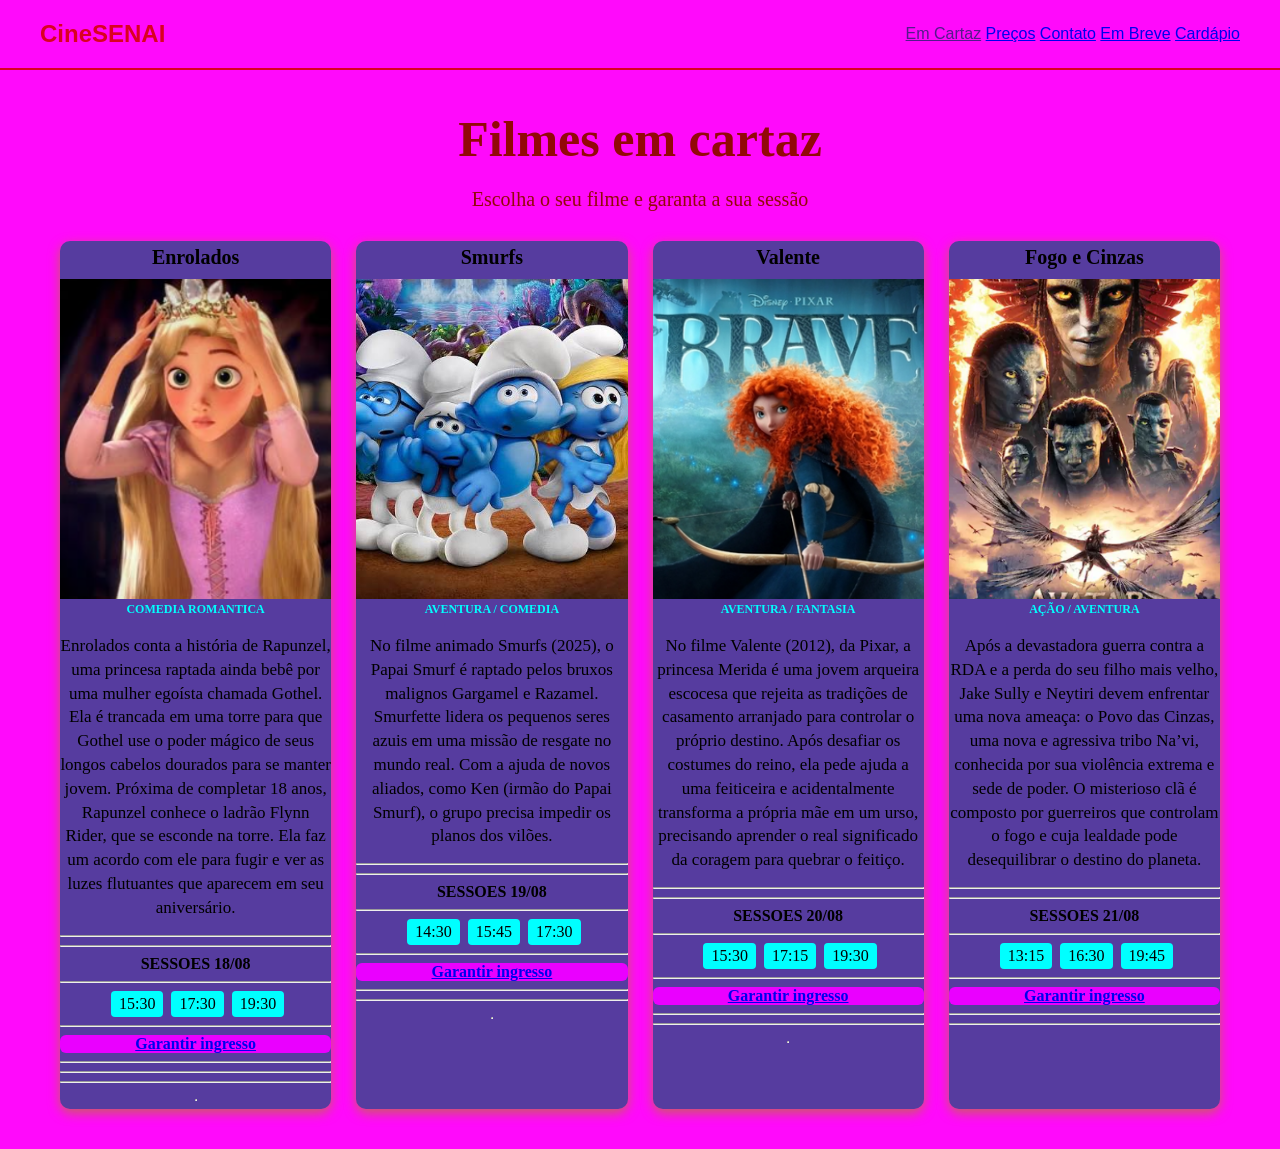
<file: index.html>
<!DOCTYPE html>
<html lang="pt-BR">
<head>
    <meta charset="UTF-8">
    <meta name="viewport" content="width=device-width, initial-scale=1.0">
    <title>CineSENAI - Flimes em Cartaz</title>
    <link rel="stylesheet" href="style.css">
</head>
<body><!--Corpo do site-->
    <header class="cabecalho"><!--Cabealho do site-->
        <div class="logo">CineSENAI</div>
        <nav class="Menu"><!--Menu de navegação-->
            <a href="">Em Cartaz</a>
             <a href="precos.html" target="_blank">Preços</a>
            <a href="contato.html" target="_blank">Contato</a>
            <a href="em_breve.html" target="_blank">Em Breve</a>
            <a href="cardapio.html" target="_blank">Cardápio</a>
        </nav>
    </header>
        <main class="container"><!--Conteudo Principal do site-->
            <h1 class="titulo-secao">Filmes em cartaz</h1>
            <p class="subtitulo">Escolha o seu filme e garanta a sua sessão</p>
        
            <!--Grade de filme-->
            <section class="grade-filmes"><!--Um bloco que agrupa conteudo sobre o mesmo assunto-->
                <!--Filme 1-->
                <article class="card-filme">
                    <h2 class="nome-filme">Enrolados</h2>
                    <img class="poster" src="rapuzel.png" alt="Poster- Filme Rapunzel">
                        <div class="Conteudo-Filme">
                            <span class="Genero">Comedia Romantica</span>
                            <p class="Sinopse">Enrolados conta a história de Rapunzel, uma princesa raptada ainda bebê por uma mulher egoísta chamada Gothel. Ela é trancada em uma torre para que Gothel use o poder mágico de seus longos cabelos dourados para se manter jovem. Próxima de completar 18 anos, Rapunzel conhece o ladrão Flynn Rider, que se esconde na torre. Ela faz um acordo com ele para fugir e ver as luzes flutuantes que aparecem em seu aniversário.</p><hr><hr>
                            <strong class="Sessoes">Sessoes 18/08</strong><hr>
                            <span class="Horario">15:30</span>
                            <span class="Horario">17:30</span>
                            <span class="Horario">19:30</span><hr>
                            <a href="precos.html" class="Botao-comprar">Garantir ingresso</a><hr><hr><hr>
                        </div><hr>
                </article>
                <article class="card-filme">
                    <h2 class="nome-filme">Smurfs</h2>
                    <img class="poster" src="smurfizinhos.jpg" alt="Poster- Filme Smurfs">
                    <div class="Conteudo-Filme">
                        <span class="Genero">Aventura / Comedia</span>
                        <p class="Sinopse">No filme animado Smurfs (2025), o Papai Smurf é raptado pelos bruxos malignos Gargamel e Razamel. Smurfette lidera os pequenos seres azuis em uma missão de resgate no mundo real. Com a ajuda de novos aliados, como Ken (irmão do Papai Smurf), o grupo precisa impedir os planos dos vilões.</p><hr><hr>
                        <strong class="Sessoes">Sessoes 19/08</strong><hr>
                        <span class="Horario">14:30</span>
                        <span class="Horario">15:45</span>
                        <span class="Horario">17:30</span><hr>

                        <a href="precos.html" class="Botao-comprar">Garantir ingresso</a><hr><hr>
                    </div><hr>
                </article>
                <article class="card-filme">
                    <h2 class="nome-filme">Valente</h2>                    
                    <img class="poster" src="vava.png" alt="Poster- Filme Valente">
                    <div class="Conteudo-Filme">
                        <span class="Genero">Aventura / Fantasia</span>
                        <p class="Sinopse">No filme Valente (2012), da Pixar, a princesa Merida é uma jovem arqueira escocesa que rejeita as tradições de casamento arranjado para controlar o próprio destino. Após desafiar os costumes do reino, ela pede ajuda a uma feiticeira e acidentalmente transforma a própria mãe em um urso, precisando aprender o real significado da coragem para quebrar o feitiço.</p><hr><hr>
                        <strong class="Sessoes">Sessoes 20/08</strong><hr>
                        <span class="Horario">15:30</span>
                        <span class="Horario">17:15</span>
                        <span class="Horario">19:30</span><hr>
                        <a href="precos.html" class="Botao-comprar">Garantir ingresso</a><hr><hr>
                    </div><hr>
                </article>
                <article class="card-filme">
                        <h2 class="nome-filme">Fogo e Cinzas</h2>
                        <img class="poster" src="avati.png" alt="Poster- Avatar 3">
                        <div class="Conteudo-Filme">
                            <span class="Genero">Ação / Aventura</span>
                            <p class="Sinopse">Após a devastadora guerra contra a RDA e a perda do seu filho mais velho, Jake Sully e Neytiri devem enfrentar uma nova ameaça: o Povo das Cinzas, uma nova e agressiva tribo Na’vi, conhecida por sua violência extrema e sede de poder. O misterioso clã é composto por guerreiros que controlam o fogo e cuja lealdade pode desequilibrar o destino do planeta.</p><hr><hr>
                            <strong class="Sessoes">Sessoes 21/08</strong><hr>
                            <span class="Horario">13:15</span>
                            <span class="Horario">16:30</span>
                            <span class="Horario">19:45</span><hr>
                            <a href="precos.html" class="Botao-comprar">Garantir ingresso</a><hr><hr>
                        </div>
                </article>
            </section>
        </main>
</body>
</html>
</file>
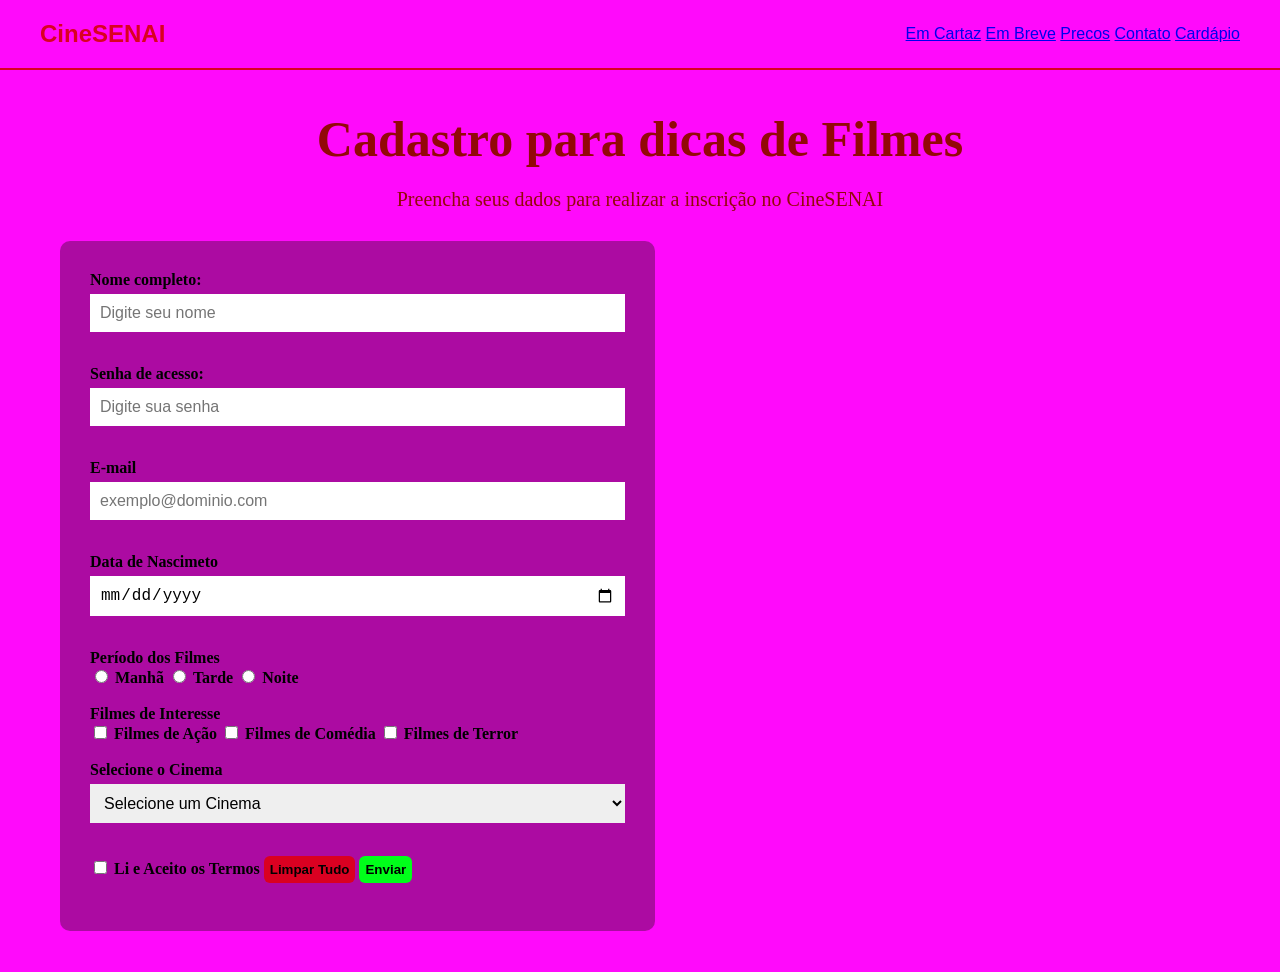
<file: contato.html>
<!DOCTYPE html>
<html lang="pt-BR">
<head>
    <meta charset="UTF-8">
    <meta name="viewport" content="width=device-width, initial-scale=1.0">
    <title>Contato</title>
    <link rel="stylesheet" href="style.css"
</head>
<body>
     <header class="cabecalho"><!--Cabealho do site-->
        <div class="logo">CineSENAI</div>
        <nav class="Menu"><!--Menu de navegação-->
            <a href="index.html">Em Cartaz</a>
            <a href="em_breve.html" target="_blank">Em Breve</a>
            <a href="precos.html" target="_blank">Precos</a>
            <a href="contato.html" target="_blank">Contato</a>
            <a href="cardapio.html" target="_blank">Cardápio</a>
        </nav>
    </header>
    <main class="container">
        <h1 class="titulo-secao">Cadastro para dicas de Filmes</h1>
        <p class="subtitulo">Preencha seus dados para realizar a inscrição no CineSENAI</p>
        <div class="area-inscricao">
            <form action="/processar-cadastro" method="post" class="coluna-form">
                <label for="nome">Nome completo:</label>
                <input type="text" id="nome" name="nome" placeholder="Digite seu nome" required minlength="3" maxlength="50"> <br><br>

                <label for="senha">Senha de acesso:</label>
                <input type="password" id="senha" name="senha" placeholder="Digite sua senha" required minlength="8" maxlength="20"><br><br>
                
                <label for="email">E-mail</label>
                <input type="email" id="email" name="email" placeholder="exemplo@dominio.com"><br><br>

                <label for="data-nascimento">Data de Nascimeto</label>
                <input type="date" id="data-nascimento" name="data-nacimento" min="1900-01-01" max="2026-12-31" required><br><br>

                <label>Período dos Filmes</label><br>
                <input type="radio" id="turno_manha" name="turno" value="manha" required>
                <label for="turno_manha">Manhã</label>

                <input type="radio" id="turno_tarde" name="turno" value="tarde">
                <label for="turno_tarde">Tarde</label>

                <input type="radio" id="turno_noite" name="turno" value="noite">
                <label for="turno_noite">Noite</label><br><br>

                <label>Filmes de Interesse</label><br>
                <input type="checkbox" id="acao" name="interesse" value="acao">
                <label for="acao">Filmes de Ação</label>

                <input type="checkbox" id="comedia" name="interesse" value="comedia">
                <label for="comedia">Filmes de Comédia</label>

                <input type="checkbox" id="terror" name="interesse" value="terror">
                <label for="terror">Filmes de Terror</label><br><br>

                <label for="unidade">Selecione o Cinema</label>
                <select name="unidade" id="unidade" required>
                    <option value="" disa selected>Selecione um Cinema</option>
                    <option value="sp">São Paulo-Capital</option>
                    <option value="sebastianopolis">Sebastianópolis do Sul</option>
                    <option value="votuporanga">Votuporanga</option>
                    <option value="valentim">Valentim Gentil</option>
                </select><br><br>

                <input type="checkbox" id="termos" name="termos" required>
                <label for="termos">Li e Aceito os Termos</label>

                <button type="submit" class="btn-limpar">Limpar Tudo</button>
                <button type="reset" class="btn-enviar">Enviar</button><br><br>

            </form>

            <div class="coluna-midia">
                <iframe src="https://www.google.com/maps/embed?pb=!1m18!1m12!1m3!1d91000.05824643128!2d-50.04631155403773!3d-20.655916189788172!2m3!1f0!2f0!3f0!3m2!1i1024!2i768!4f13.1!3m3!1m2!1s0x94bd7b4b248f03a1%3A0xb8ed21a313f879da!2sSebastianopolis%20do%20Sul!5e1!3m2!1spt-BR!2sbr!4v1787665718589!5m2!1spt-BR!2sbr" width="600" height="450" style="border:0;" allowfullscreen="" loading="lazy" referrerpolicy="strict-origin-when-cross-origin">
                </iframe>
                <iframe width="560" height="315" src="https://www.youtube.com/embed/Y-yWXimyorQ?si=XH0vSgKmdFGIFewB" title="YouTube video player" frameborder="0" allow="accelerometer; autoplay; clipboard-write; encrypted-media; gyroscope; picture-in-picture; web-share" referrerpolicy="strict-origin-when-cross-origin" allowfullscreen></iframe>

            </div>

        </div>
    </main>
</body>
</html>
</file>
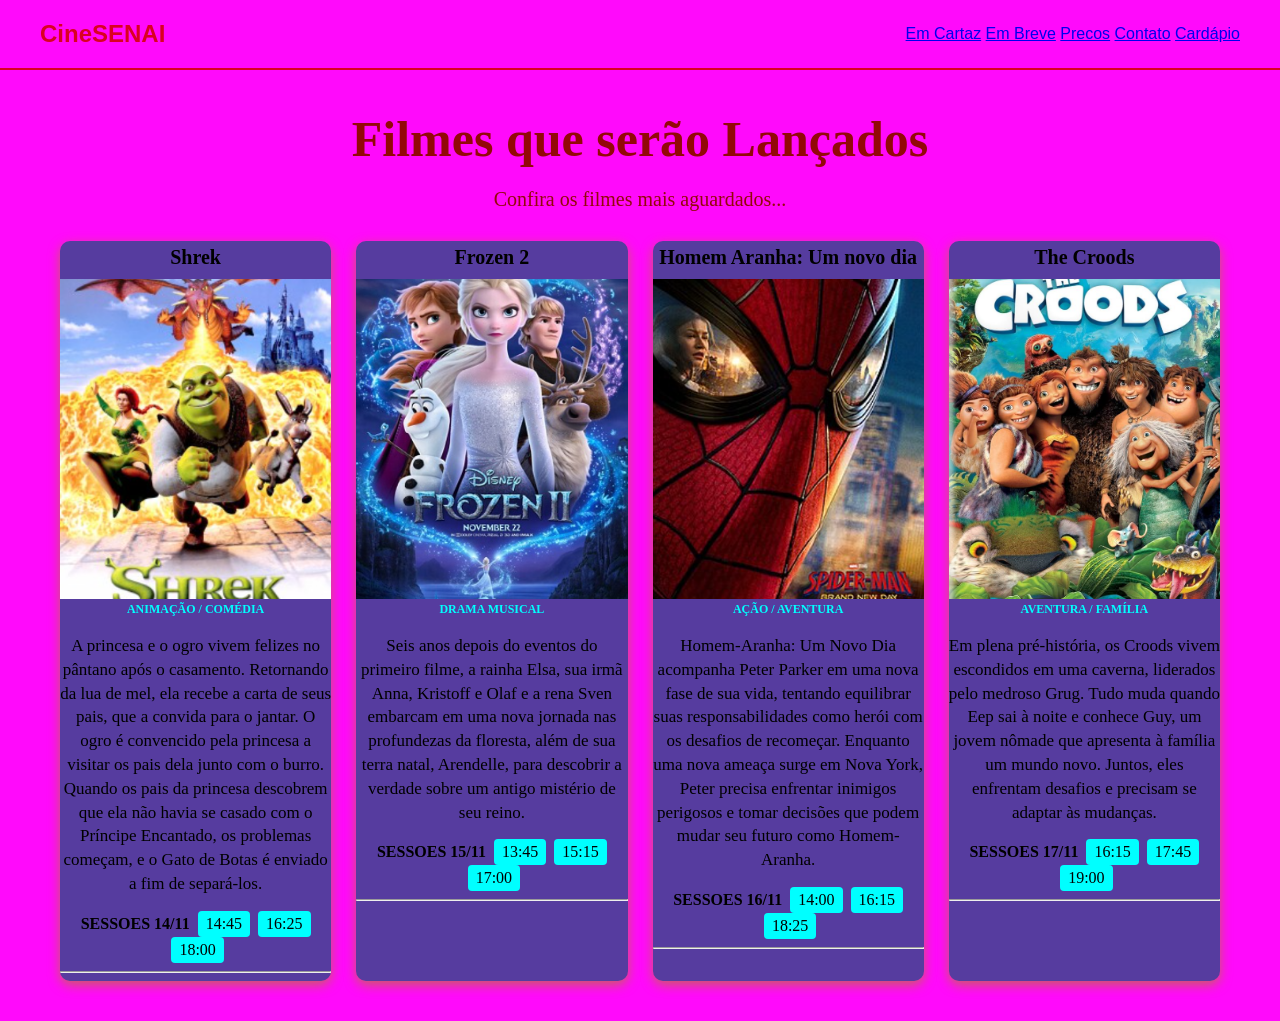
<file: em_breve.html>
<!DOCTYPE html>
<html lang="pt-BR">
<head>
    <meta charset="UTF-8">
    <meta name="viewport" content="width=device-width, initial-scale=1.0">
    <title>Filmes que serão Lançados - Em Breve</title>
    <link rel="stylesheet" href="style.css">
</head>
<body>
    <header class="cabecalho"><!--Cabealho do site-->
        <div class="logo">CineSENAI</div>
        <nav class="Menu"><!--Menu de navegação-->
            <a href="index.html">Em Cartaz</a>
            <a href="em_breve.html" target="_blank">Em Breve</a>
            <a href="precos.html" target="_blank">Precos</a>
            <a href="contato.html" target="_blank">Contato</a>
            <a href="cardapio.html" target="_blank">Cardápio</a>
        </nav>
    </header>
    <main class="container"><!--Conteudo Principal do site-->
        <h1 class="titulo-secao">Filmes que serão Lançados</h1>
        <p class="subtitulo">Confira os filmes mais aguardados...</p>
         <!--Grade de filme-->
        <section class="grade-filmes"><!--Um bloco que agrupa conteudo sobre o mesmo assunto-->
            <!--Filme 1-->
            <article class="card-filme">
                <h2 class="nome-filme">Shrek</h2>
                <img class="poster" src="shrek.png" alt="Poster- Filme Shrek">
                <div class="Conteudo-Filme">
                    <span class="Genero">Animação / Comédia</span>
                    <p class="Sinopse">A princesa e o ogro vivem felizes no pântano após o casamento. Retornando da lua de mel, ela recebe a carta de seus pais, que a convida para o jantar. O ogro é convencido pela princesa a visitar os pais dela junto com o burro. Quando os pais da princesa descobrem que ela não havia se casado com o Príncipe Encantado, os problemas começam, e o Gato de Botas é enviado a fim de separá-los.</p>
                    <div class="Sessoes">
                        <strong>Sessoes 14/11</strong>
                        <span class="Horario">14:45</span>
                        <span class="Horario">16:25</span>
                        <span class="Horario">18:00</span><hr>
                </div>
            </article>
            <article class="card-filme">
                <h2 class="nome-filme">Frozen 2</h2>
                <img class="poster" src="frozen.png" alt="Poster- Filme Frozen">
                <div class="Conteudo-Filme">
                    <span class="Genero">Drama Musical</span>
                    <p class="Sinopse">Seis anos depois do eventos do primeiro filme, a rainha Elsa, sua irmã Anna, Kristoff e Olaf e a rena Sven embarcam em uma nova jornada nas profundezas da floresta, além de sua terra natal, Arendelle, para descobrir a verdade sobre um antigo mistério de seu reino.</p>
                    <div class="Sessoes">
                        <strong>Sessoes 15/11</strong>
                        <span class="Horario">13:45</span>
                        <span class="Horario">15:15</span>
                        <span class="Horario">17:00</span><hr>
                    </div>
            </article>
             <article class="card-filme">
                <h2 class="nome-filme">Homem Aranha: Um novo dia</h2>
                <img class="poster" src="Homem aranha.png" alt="Poster- Homem Aranha">
                <div class="Conteudo-Filme">
                    <span class="Genero">Ação / Aventura</span>
                    <p class="Sinopse">Homem-Aranha: Um Novo Dia acompanha Peter Parker em uma nova fase de sua vida, tentando equilibrar suas responsabilidades como herói com os desafios de recomeçar. Enquanto uma nova ameaça surge em Nova York, Peter precisa enfrentar inimigos perigosos e tomar decisões que podem mudar seu futuro como Homem-Aranha.</p>
                    <div class="Sessoes">
                        <strong>Sessoes 16/11</strong>
                        <span class="Horario">14:00</span>
                        <span class="Horario">16:15</span>
                        <span class="Horario">18:25</span><hr>
                    </div>
            </article>
            <article class="card-filme">
                <h2 class="nome-filme">The Croods</h2>
                <img class="poster" src="The Croods.png" alt="Poster- Filme Os Croods">
                <div class="Conteudo-Filme">
                    <span class="Genero">Aventura / Família</span>
                    <p class="Sinopse">Em plena pré-história, os Croods vivem escondidos em uma caverna, liderados pelo medroso Grug. Tudo muda quando Eep sai à noite e conhece Guy, um jovem nômade que apresenta à família um mundo novo. Juntos, eles enfrentam desafios e precisam se adaptar às mudanças.</p>
                    <div class="Sessoes">
                        <strong>Sessoes 17/11</strong>
                        <span class="Horario">16:15</span>
                        <span class="Horario">17:45</span>
                        <span class="Horario">19:00</span><hr>
                    </div>
            </article>
</body>
</html>
</file>
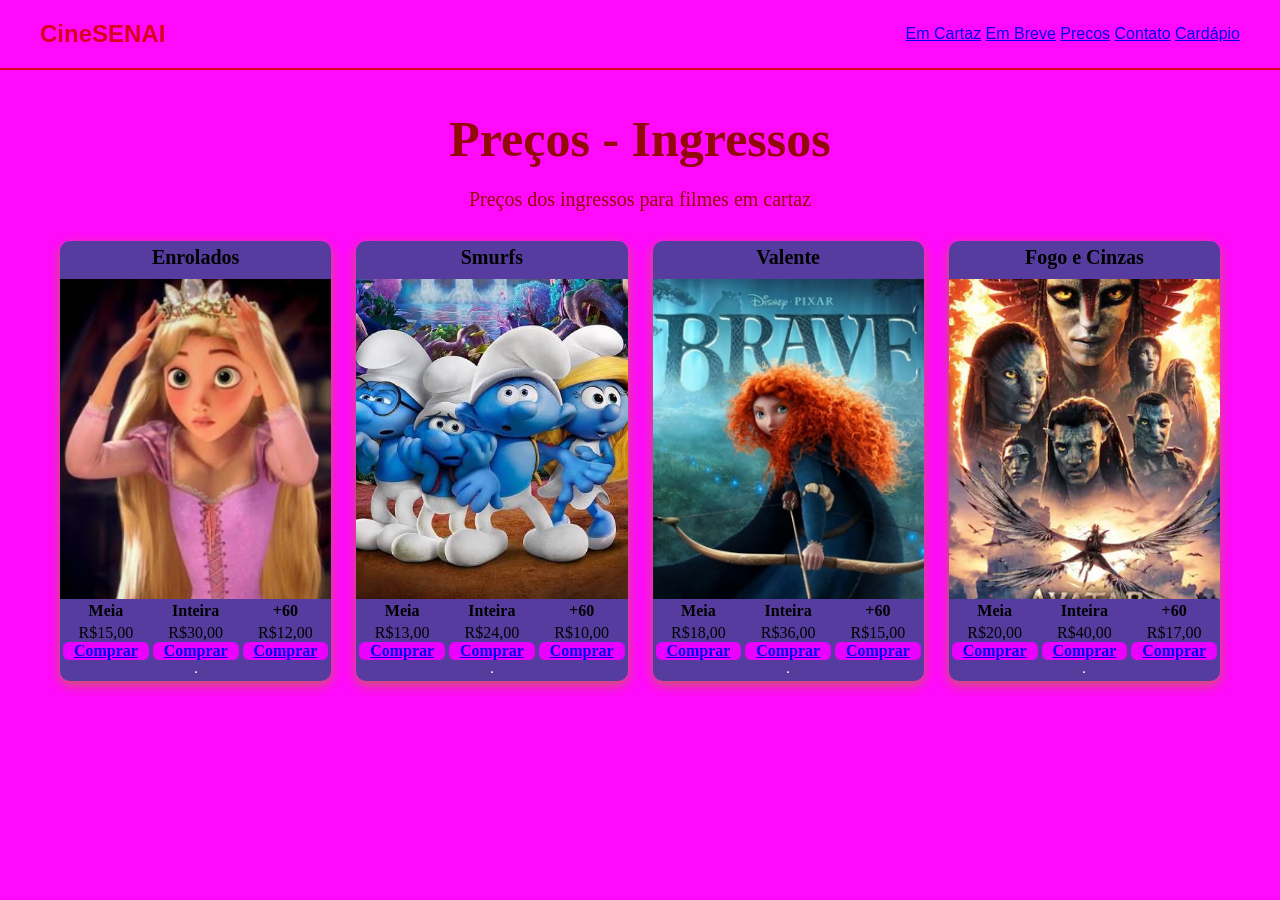
<file: precos.html>
<!DOCTYPE html>
<html lang="pt-BR">
<head>
    <meta charset="UTF-8">
    <meta name="viewport" content="width=device-width, initial-scale=1.0">
    <title>Preços</title>
    <link rel="stylesheet" href="style.css">
</head>
<body>
    <header class="cabecalho">
        <div class="logo">CineSENAI</div>
        <nav class="Menu">
            <a href="index.html">Em Cartaz</a>
            <a href="em_breve.html" target="_blank">Em Breve</a>
            <a href="precos.html" target="_blank">Precos</a>
            <a href="contato.html" target="_blank">Contato</a>
            <a href="cardapio.html" target="_blank">Cardápio</a>
        </nav>
    </header>
    <main class="container"><!--Conteudo Principal do site-->
        <h1 class="titulo-secao">Preços - Ingressos</h1>
        <p class="subtitulo">Preços dos ingressos para filmes em cartaz</p>
            <section class="grade-filmes">
                <article class="card-filme">
                    <h2 class="nome-filme">Enrolados</h2>
                    <img class="poster" src="rapuzel.png" alt="Poster- Filme Rapunzel">
                        <table>
                            <thead>
                                <tr>
                                    <th>Meia</th>
                                    <th>Inteira</th>
                                    <th>+60</th>
                                </tr>
                            </thead>
                                <tbody>
                                    <tr>
                                        <td>R$15,00 <a href="#" class="Botao-comprar">Comprar</a></td>
                                        <td>R$30,00 <a href="#" class="Botao-comprar">Comprar</a></td>
                                        <td>R$12,00 <a href="#" class="Botao-comprar">Comprar</a></td>
                                    </tr>
                                </tbody>
                        </table><hr>
                </article>
                <article class="card-filme">
                    <h2 class="nome-filme">Smurfs</h2>
                    <img class="poster" src="smurfizinhos.jpg" alt="Poster- Filme Smurfs">
                    <table>
                        <thead>
                            <tr>
                                <th>Meia</th>
                                <th>Inteira</th>
                                <th>+60</th>
                            </tr>
                        </thead>
                            <tbody>
                                <tr>
                                    <td>R$13,00 <a href="#" class="Botao-comprar">Comprar</a></td>
                                    <td>R$24,00 <a href="#" class="Botao-comprar">Comprar</a></td>
                                    <td>R$10,00 <a href="#" class="Botao-comprar">Comprar</a></td>
                                </tr>
                            </tbody>
                    </table><hr>
                </article>
                <article class="card-filme">
                    <h2 class="nome-filme">Valente</h2>                    
                    <img class="poster" src="vava.png" alt="Poster- Filme Valente">
                    <table>
                        <thead>
                            <tr>
                                <th>Meia</th>
                                <th>Inteira</th>
                                <th>+60</th>
                            </tr>
                        </thead>
                            <tbody>
                                <tr>
                                    <td>R$18,00 <a href="#" class="Botao-comprar">Comprar</a></td>
                                    <td>R$36,00 <a href="#" class="Botao-comprar">Comprar</a></td>
                                    <td>R$15,00 <a href="#" class="Botao-comprar">Comprar</a></td>
                                </tr>
                            </tbody>
                    </table><hr>
                </article>
                <article class="card-filme">
                    <h2 class="nome-filme">Fogo e Cinzas</h2>
                    <img class="poster" src="avati.png" alt="Poster- Avatar 3">
                    <table>
                        <thead>
                            <tr>
                                <th>Meia</th>
                                <th>Inteira</th>
                                <th>+60</th>
                            </tr>
                        </thead>
                            <tbody>
                                <tr>
                                    <td>R$20,00 <a href="#" class="Botao-comprar">Comprar</a></td>
                                    <td>R$40,00 <a href="#" class="Botao-comprar">Comprar</a></td>
                                    <td>R$17,00 <a href="#" class="Botao-comprar">Comprar</a></td>
                                </tr>
                            </tbody>
                    </table><hr>
                </article>
            </section>
    </main>
</body>
</html>
</file>
<file: style.css>
/*Comentário*/
/*Formatação da minha página(parte de estilização)*/
*{
    box-sizing: border-box;
}
body {
    margin: 0;
    padding: 0;
    font-family: Arial, Helvetica, sans-serif;
    background-color: #ff0afb;
    color: #000000;
}
.cabecalho{
    background-color: #ff0afb;
    padding: 20px 40px;
    display: flex; /*Eles passam a ficar na mesma linha*/
    justify-content: space-between;/*Coloca cada filho separado*/
    align-items: center;
    border-bottom: 2px solid #da0021;
}
.logo {
    font-size: 24px;
    font-weight: bold;
    color: #da0021;
}
.menu a{
    color: blueviolet;
    text-decoration: none;
    margin-left: 20px;
    font-weight: bold;
    transition: color 0.3s ease;
}
.container{
    max-width: 1200px ;/*Largura máxima da tela*/
    margin: 40px auto;/*Margem*/
    padding: 0 20px;
    font-family: 'Times New Roman', Times, serif;
}
.titulo-secao{
    font-size: 50px;
    margin-bottom: 5px;
    color: rgb(147, 8, 8);
    text-align: center;
    font-family: 'Times New Roman', Times, serif;
}
.subtitulo{
    color: rgb(147, 8, 8);
    margin-bottom: 30px;
    font-size: 20px;
    text-align: center;
    font-family: 'Times New Roman', Times, serif;
}
.grade-filmes{
    display: grid;
    grid-template-columns: repeat(auto-fit,minmax(260px,1fr));
    gap: 25px;
}
.card-filme{
    background-color: rgb(86, 60, 159);
    border-radius: 10px;
    overflow: hidden;
    box-shadow: 0 4px 12px #c95e5e;
    display: flex;
    flex-direction: column;
}
.card-filme:hover{
    transform: translateY(-8px);
    box-shadow: 0 10px 20px;
}
.poster{
    width: 100%;
    height: 320px;
    object-fit: cover;
}
.conteudo-filme{
    padding: 20px;
    display: flex;
    flex-direction: column;
    flex-grow: 1;
}
.Genero{
    font-size: 12px;
    color: aqua;
    text-transform: uppercase;
    font-weight: bold;
    margin-bottom: 5px;
    text-align: center;
    font-family: 'Times New Roman', Times, serif;
}
.nome-filme{
    font-size: 20px;
    margin: 5px 0 10px 0;
    text-align: center;
    font-family: 'Times New Roman', Times, serif;
}
.Sinopse{
    font-size: 17px;
    color: black;
    line-height: 1.4;
    margin-bottom: 15px;
    flex-grow: 1;
    text-align: center;
    font-family: 'Times New Roman', Times, serif;
}
.sessoes{
    font-size: 12px;
    margin-bottom: 20px;
    text-align: center;
    font-family: 'Times New Roman', Times, serif;
}
.Horario{
    display: inline-block;
    background-color: aqua;
    padding: 4px 8px;
    border-radius: 4px;
    margin-left: 4px;
    color: rgb(0, 0, 0);
    font-family: 'Times New Roman', Times, serif;
}
.Botao-comprar{
    display: block;
    text-align: center;
    background-color: #ea00ff;
    border-radius: 6px;
    text-decoration: nome;
    font-weight: bold;
    font-family: 'Times New Roman', Times, serif;
}
.Botao-comprar:hover{
    background-color: rgb(86, 60, 159);
    font-family: 'Times New Roman', Times, serif;
}
.area-inscricao{
    display: flex;
    gap: 30px;
    align-items: flex-start;/*Alinha o topo de todas as colunas*/
}
.coluna-form{
    flex: 1;/*Faz o formulário crescer proporcionalmente*/
    min-width: 320px;
    background-color: #ac0ba2;
    padding: 30px;
    border-radius: 10px;
}
.coluna-midia{
    flex: 1;
    min-width: 320px;
    display: flex;
    gap: 20px;
    flex-direction: colum;
}
    .coluna-form label{
        font-size: 16px;
        font-weight: bold;
        color: #000000;
        font-family: 'Times New Roman', Times, serif;
    }
.coluna-form input[type="text"],
.coluna-form input[type="password"],
.coluna-form input[type="email"],
.coluna-form input[type="date"],
.coluna-form select{
    width: 100%;
    padding: 10px;
    margin-top: 5px;
    margin-bottom: 15px;
    background: color #000;
    border: 5px;
    color: #000;
    font-size: 16px;
}
.btn-enviar{
    background-color: #00ff1a;
    border: none;
    padding: 6px;
    border-radius: 6px;
    font-weight: bold;
    cursor: pointer;/*Transforma asea do mouse em uma mãozinha*/
}
.btn-enviar:hover{
    background-color: aqua;
}
.btn-limpar:hover{
    background-color: aqua;
}
.btn-limpar{
    background-color: #da0021;
    border: none;
    padding: 6px;
    border-radius: 6px;
    font-weight: bold;
    cursor: pointer;
}
.Precos{
    font-weight: bold;
}
.grade-filmes{
    text-align: center;
}
.Sessoes{
    font-family: 'Times New Roman', Times, serif;
    text-transform: uppercase;
}
.Tabela-cardapio{
    width: 80%;
    border-radius: 10px;
}
.Tabela-preco{
    width: 100%;
    background-color: #cf1096;
    text-align: left;
    font-size: 17px;
}
.Tabela-preco th{
    background-color: rgb(255, 138, 243);
    padding: 10px 20px;
    text-transform: uppercase;
    border-bottom: 2px solid #da0021;
    text-align: center;
}
.Tabela-preco td{
    padding: 12px 17px;
    border-bottom: 2px solid #000000;
}
</file>
